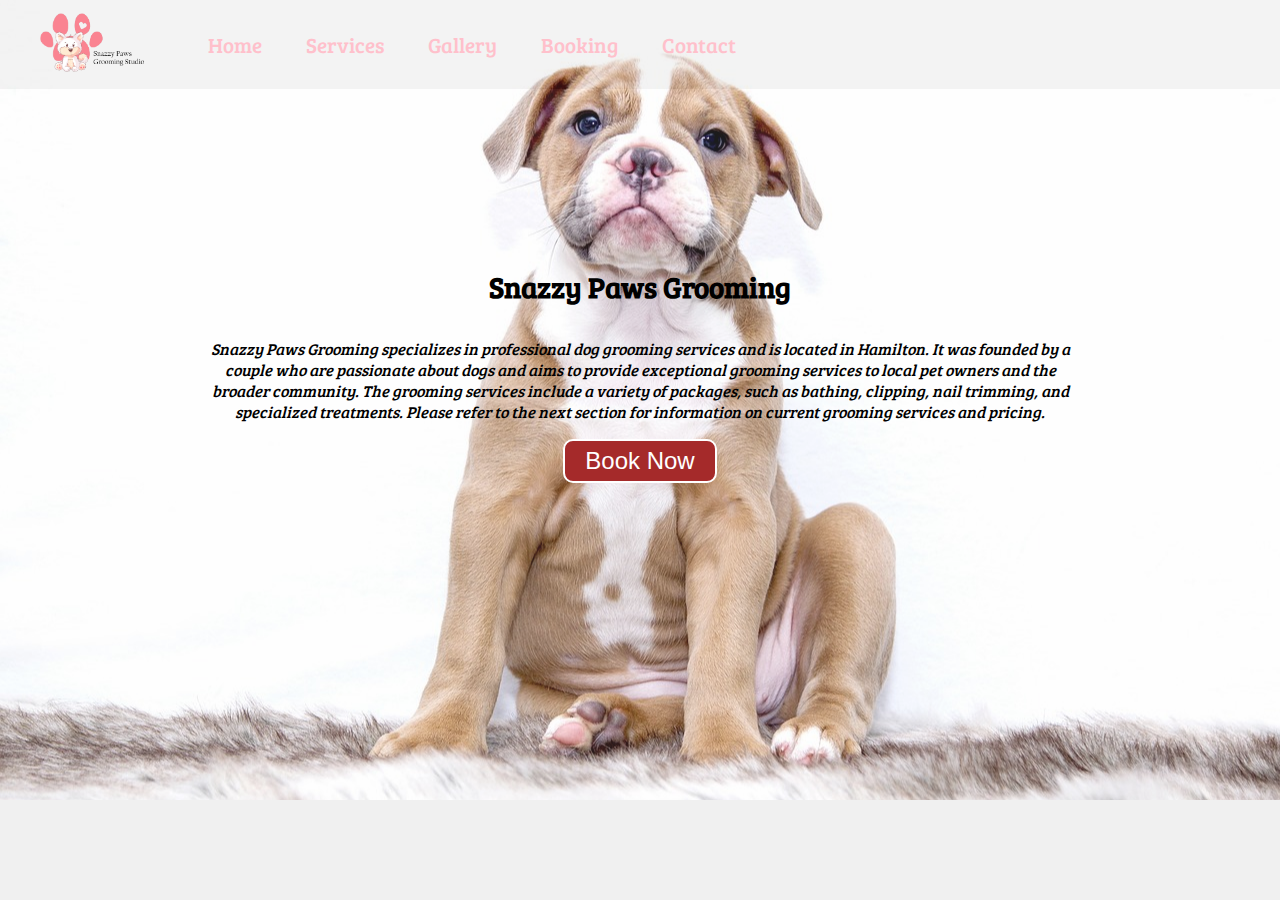
<file: index.html>
<!DOCTYPE html>
<html lang="en">
  <head>
    <meta charset="UTF-8" >
    <meta name="viewport" content="width=device-width, initial-scale=1.0" >
    <title>Snazzy Paws Grooming Studio</title>
    <link rel="stylesheet" href="css/minify.css" >
    <link
      rel="stylesheet"
      media="screen and (max-width: 1170px)"
      href="css/mobile.css"
    >
    <link
      href="https://fonts.googleapis.com/css2?family=Bree+Serif&display=swap"
      rel="stylesheet"
    >
  </head>
  <body>
    <nav id="navbar">
      <div id="logo">
        <img src="img/logo.png" alt="Snazzy Paws Grooming" >
      </div>
      <ul>
        <li class="item"></li>
        <li><a href="index.html">Home</a></li>
        <li><a href="services.html">Services</a></li>
        <li><a href="gallery.html">Gallery</a></li>
        <li><a href="booking.html">Booking</a></li>
        <li><a href="contact.html">Contact</a></li>
      </ul>
    </nav>
    <section id="home">
      <h1 class="h-primary">Snazzy Paws Grooming</h1>

      <p>
        Snazzy Paws Grooming specializes in professional dog grooming services
        and is located in Hamilton. It was founded by a couple who are
        passionate about dogs and aims to provide exceptional grooming services
        to local pet owners and the broader community. The grooming services
        include a variety of packages, such as bathing, clipping, nail trimming,
        and specialized treatments. Please refer to the next section for
        information on current grooming services and pricing.
      </p>
      <button class="btn">Book Now</button>
    </section>
   
  </body>
</html>
</file>
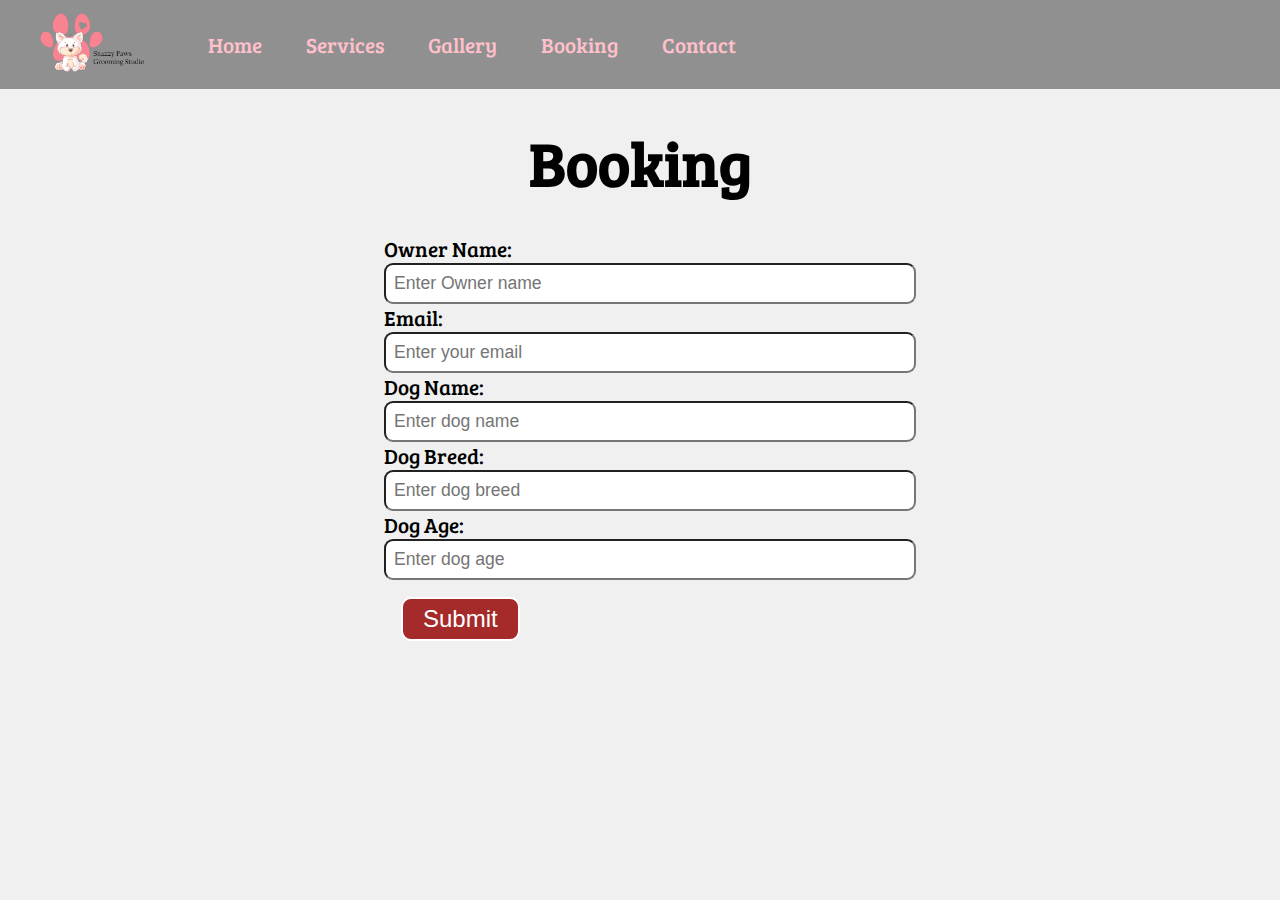
<file: booking.html>
<!DOCTYPE html>
<html lang="en">
  <head>
    <meta charset="UTF-8" >
    <meta name="viewport" content="width=device-width, initial-scale=1.0" >
    <title>Snazzy Paws Grooming Studio</title>
    <link rel="stylesheet" href="css/minify.css" >
    <link
      rel="stylesheet"
      media="screen and (max-width: 1170px)"
      href="css/mobile.css"
    >
    <link
      href="https://fonts.googleapis.com/css2?family=Bree+Serif&display=swap"
      rel="stylesheet"
    >
  </head>
  <body>
    <nav id="navbar">
      <div id="logo">
        <img src="img/logo.png" alt="Snazzy Paws Grooming" >
      </div>
      <ul>
        <li class="item"></li>
        <li><a href="index.html">Home</a></li>
        <li><a href="services.html">Services</a></li>
        <li><a href="gallery.html">Gallery</a></li>
        <li><a href="booking.html">Booking</a></li>
        <li><a href="contact.html">Contact</a></li>
      </ul>
    </nav>

    <section id="Booking">
      <h1 class="h-primary center">Booking</h1>
      <div id="booking-box">
        <form action="booking.html">
          <div class="form-group">
            <label for="ownername">Owner Name: </label>
            <input
              type="text"
              name="name"
              id="ownername"
              placeholder="Enter Owner name"
            >
          </div>
          <div class="form-group">
            <label for="email">Email: </label>
            <input
              type="email"
              name="name"
              id="email"
              placeholder="Enter your email"
            >
          </div>
          <div class="form-group">
            <label for="dogname">Dog Name: </label>
            <input
              type="text"
              name="name"
              id="dogname"
              placeholder="Enter dog name"
            >
          </div>
          <div class="form-group">
            <label for="dogbreed">Dog Breed: </label>
            <input
              type="text"
              name="name"
              id="dogbreed"
              placeholder="Enter dog breed"
            >
          </div>
          <div class="form-group">
            <label for="dogage">Dog Age: </label>
            <input
              type="number"
              name="name"
              id="dogage"
              placeholder="Enter dog age"
            >
          </div>
          <button class="btn">Submit</button>
        </form>
      </div>
    </section>
  </body>
</html>
</file>
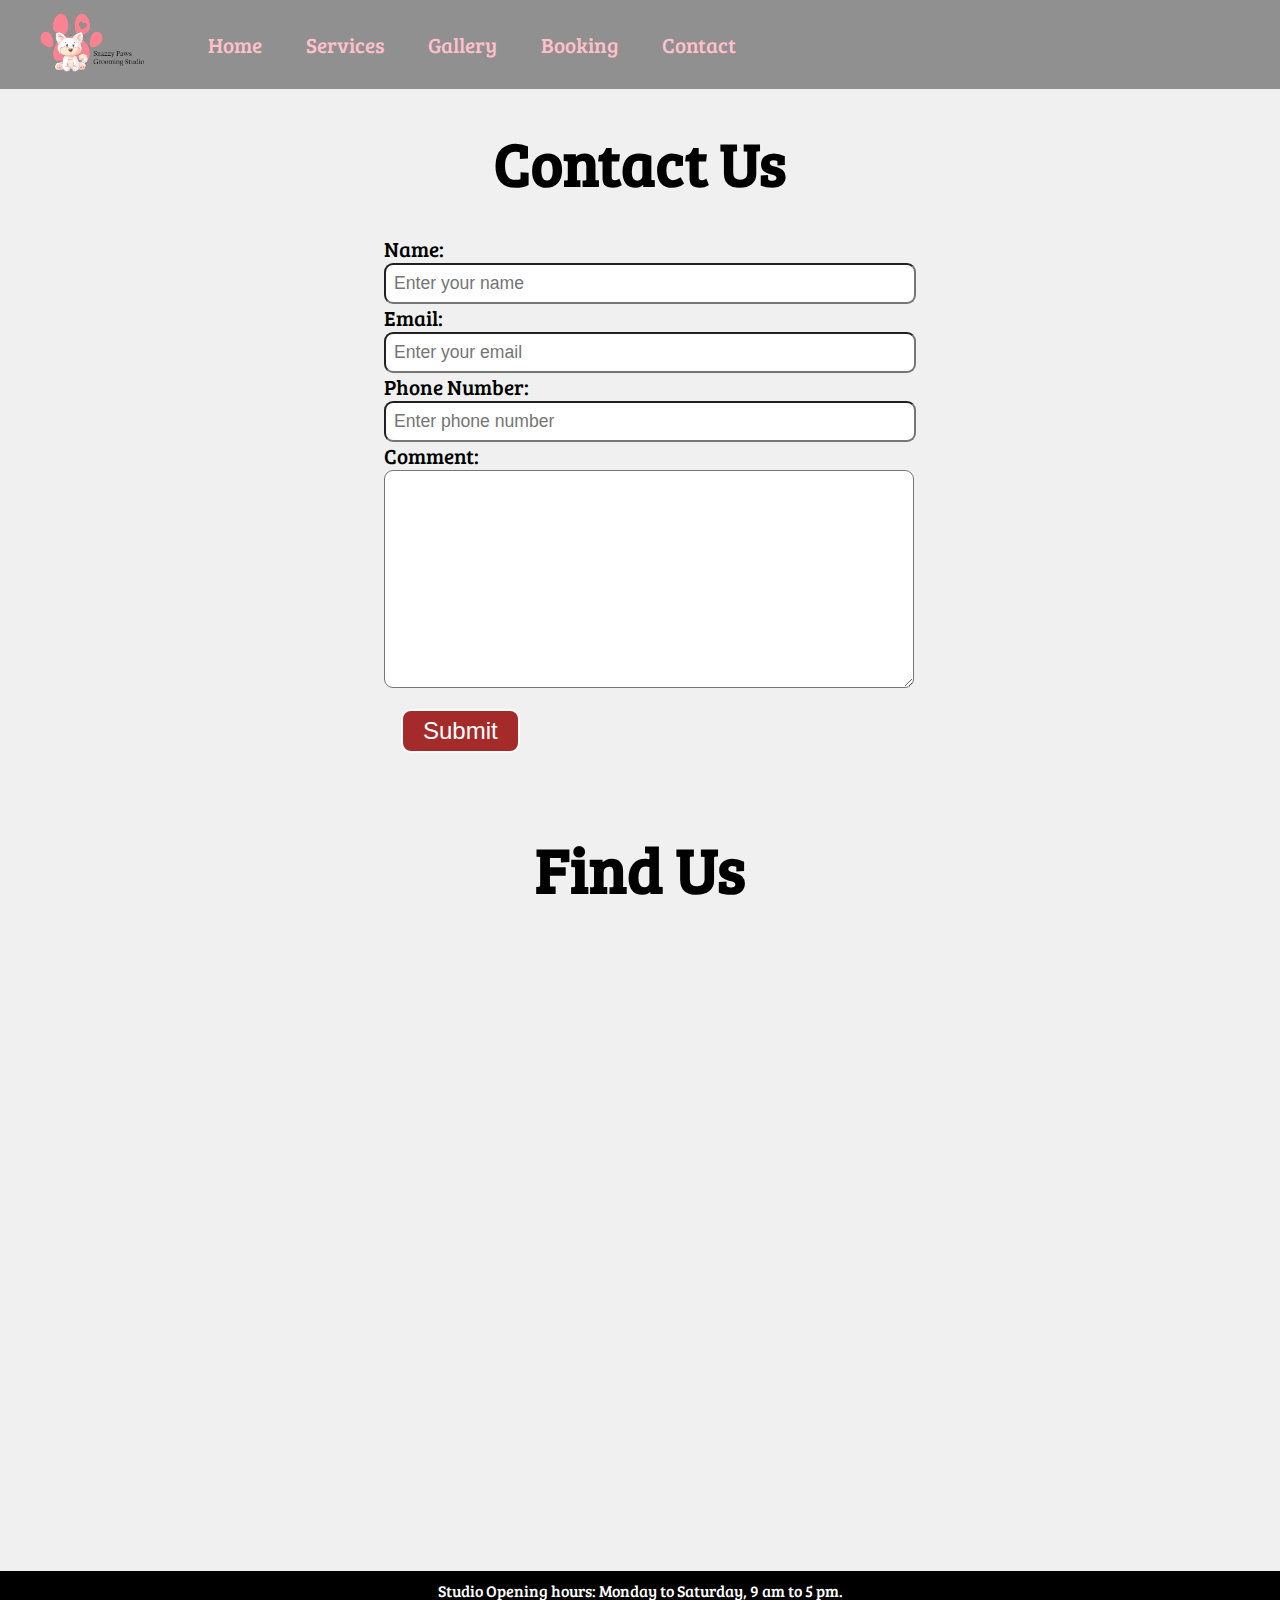
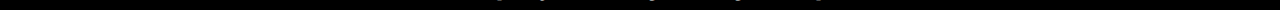
<file: contact.html>
<!DOCTYPE html>
<html lang="en">
  <head>
    <meta charset="UTF-8" >
    <meta name="viewport" content="width=device-width, initial-scale=1.0" >
    <title>Snazzy Paws Grooming Studio</title>
    <link rel="stylesheet" href="css/minify.css" >
    <link
      rel="stylesheet"
      media="screen and (max-width: 1170px)"
      href="css/mobile.css"
    >
    <link
      href="https://fonts.googleapis.com/css2?family=Bree+Serif&display=swap"
      rel="stylesheet"
    >
  </head>
  <body>
    <nav id="navbar">
      <div id="logo">
        <img src="img/logo.png" alt="Snazzy Paws Grooming" >
      </div>
      <ul>
        <li class="item"></li>
        <li><a href="index.html">Home</a></li>
        <li><a href="services.html">Services</a></li>
        <li><a href="gallery.html">Gallery</a></li>
        <li><a href="booking.html">Booking</a></li>
        <li><a href="contact.html">Contact</a></li>
      </ul>
    </nav>
    <section id="contact">
      <h1 class="h-primary center">Contact Us</h1>
      <div id="contact-box">
        <form action="contact.html">
          <div class="form-group">
            <label for="name">Name: </label>
            <input
              type="text"
              name="name"
              id="name"
              placeholder="Enter your name"
            >
          </div>
          <div class="form-group">
            <label for="email">Email: </label>
            <input
              type="email"
              name="name"
              id="email"
              placeholder="Enter your email"
            >
          </div>
          <div class="form-group">
            <label for="phonenumber">Phone Number: </label>
            <input
              type="tel"
              name="name"
              id="phonenumber"
              placeholder="Enter phone number"
            >
          </div>
          <div class="form-group">
            <label for="comment">Comment: </label>
            <textarea
              name="comment"
              id="comment"
              cols="30"
              rows="10"
            ></textarea>
          </div>
          <button class="btn">Submit</button>
        </form>
      </div>

      <h1>Find Us</h1>
      <div class="google-map">
        <iframe
          src="https://www.google.com/maps/embed?pb=!1m18!1m12!1m3!1d6306.8541925453455!2d175.2738275756931!3d-37.780029471984!2m3!1f0!2f0!3f0!3m2!1i1024!2i768!4f13.1!3m3!1m2!1s0x6d6d18a106bbe933%3A0xa9301fdfc4d85681!2sVictoria%20Street%2C%20Hamilton!5e0!3m2!1sen!2snz!4v1735885411037!5m2!1sen!2snz"
          width="600"
          height="450"
          style="border: 0"
          allowfullscreen=""
          loading="lazy"
          referrerpolicy="no-referrer-when-downgrade"
        ></iframe>
      </div>
    </section>

    <footer>
      <div class="center">
        Studio Opening hours: Monday to Saturday, 9 am to 5 pm.
      </div>
    </footer>
  </body>
</html>
</file>
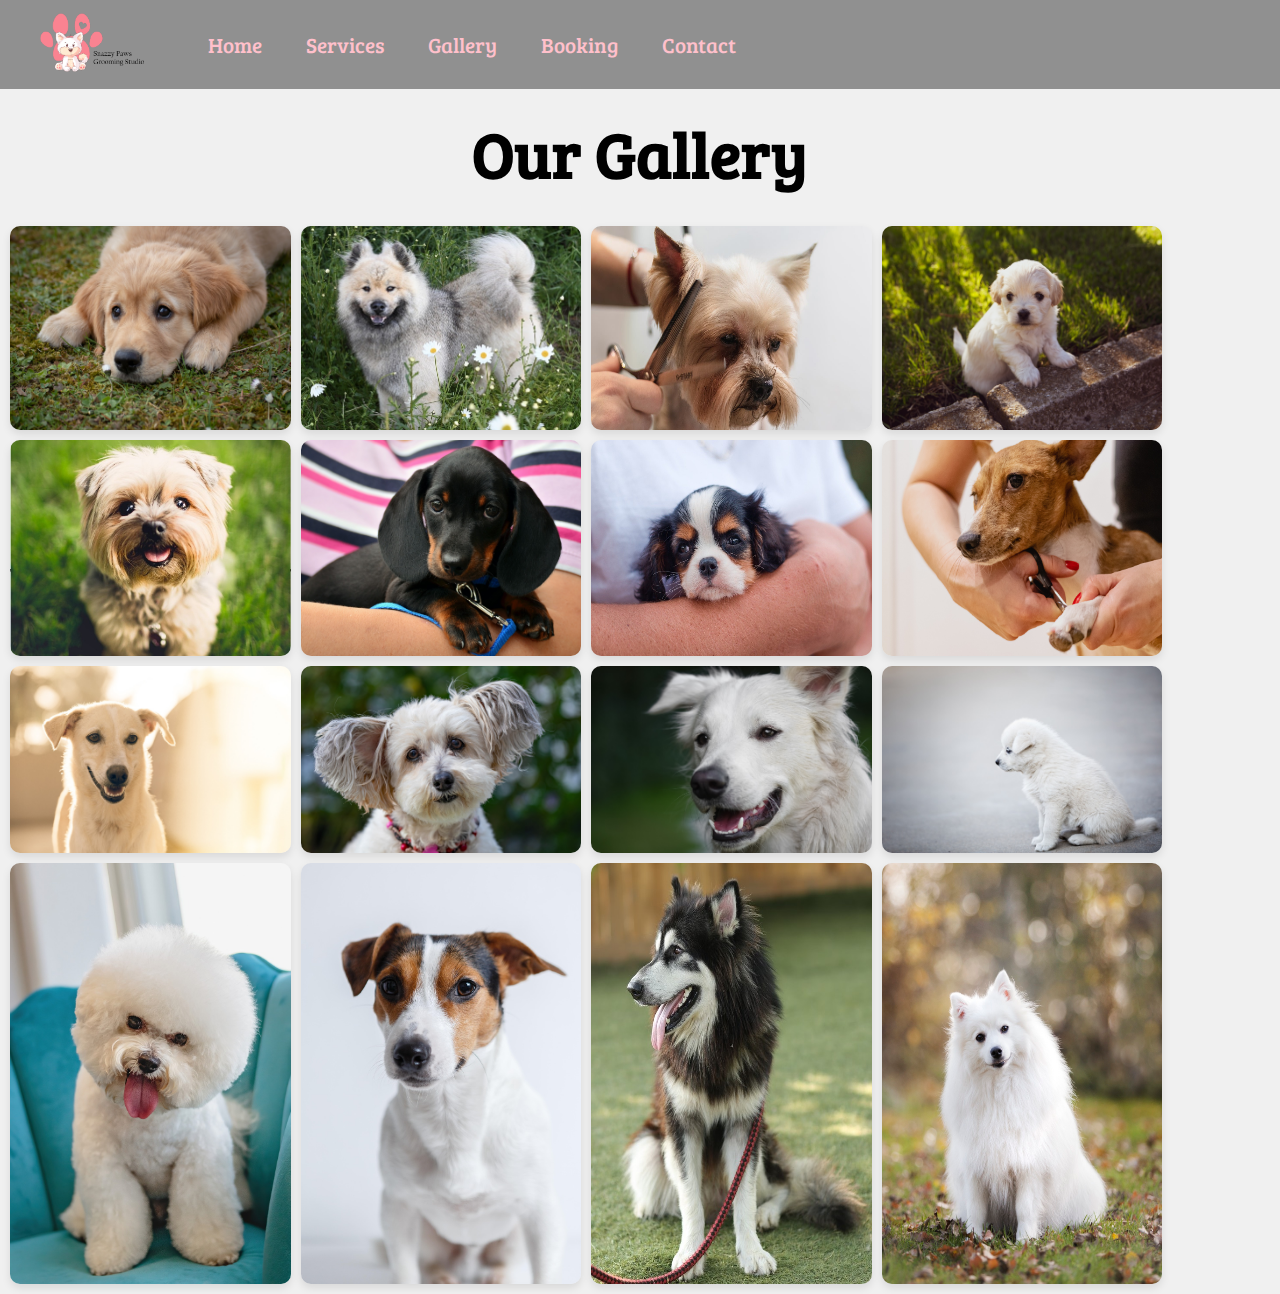
<file: gallery.html>
<!DOCTYPE html>
<html lang="en">
  <head>
    <meta charset="UTF-8">
    <meta name="viewport" content="width=device-width, initial-scale=1.0">
    <title>Snazzy Paws Grooming Studio</title>
    <link rel="stylesheet" href="css/minify.css">
    <link rel="stylesheet" media="screen and (max-width: 1170px)" href="css/mobile.css">
  <link href="https://fonts.googleapis.com/css2?family=Bree+Serif&display=swap" rel="stylesheet">
    </head>
    
  <body>
     <nav id="navbar">
      <div id="logo">
        <img src="img/logo.png" alt="Snazzy Paws Grooming">
      </div>
      <ul>
        <li class="item"></li>
        <li><a href="index.html">Home</a></li>
        <li><a href="services.html">Services</a></li>
        <li><a href="gallery.html">Gallery</a></li>
        <li><a href="booking.html">Booking</a></li>
        <li><a href="contact.html">Contact</a></li>
      </ul>
      </nav>
      <h1>Our Gallery</h1> 
     <div class="gallery"> 
        <div class="gallery-item"> 
           <img src="img/dog1.jpg" alt="Image1 ">
          </div>
           <div class="gallery-item"> 
           <img src="img/dog2.jpg" alt="image2 ">
           </div> 
          <div class="gallery-item">
         <img src="img/dog3.jpg" alt="image3"> 
         </div>
         <div class="gallery-item">
             <img src="img/dog4.jpg" alt="image4"> 
            </div> 
            <div class="gallery-item"> 
                <img src="img/dog5.jpg" alt="Image5 ">
             </div>
              <div class="gallery-item"> 
                <img src="img/dog6.jpg" alt="image6 ">
             </div> 
             <div class="gallery-item">
                 <img src="img/dog7.jpg" alt="image7"> 
                </div>
                 <div class="gallery-item">
                     <img src="img/dog8.jpg" alt="image8"> 
                    </div> 
                    <div class="gallery-item">
                        <img src="img/dog9.jpg" alt="image9"> 
                       </div> 
                       <div class="gallery-item"> 
                           <img src="img/dog10.jpg" alt="Image10 ">
                        </div>
                         <div class="gallery-item"> 
                           <img src="img/dog11.jpg" alt="image11 ">
                        </div> 
                        <div class="gallery-item">
                            <img src="img/dog12.jpg" alt="image12"> 
                           </div>
                            <div class="gallery-item">
                                <img src="img/dog13.jpg" alt="image13"> 
                               </div> 
                               <div class="gallery-item"> 
                                <img src="img/dog14.jpg" alt="image14 ">
                             </div> 
                             <div class="gallery-item">
                                 <img src="img/dog15.jpg" alt="image15"> 
                                </div>
                                 <div class="gallery-item">
                                     <img src="img/dog16.jpg" alt="image16"> 
                                    </div> 
     </div>
    </body>
    
 </html>
</file>
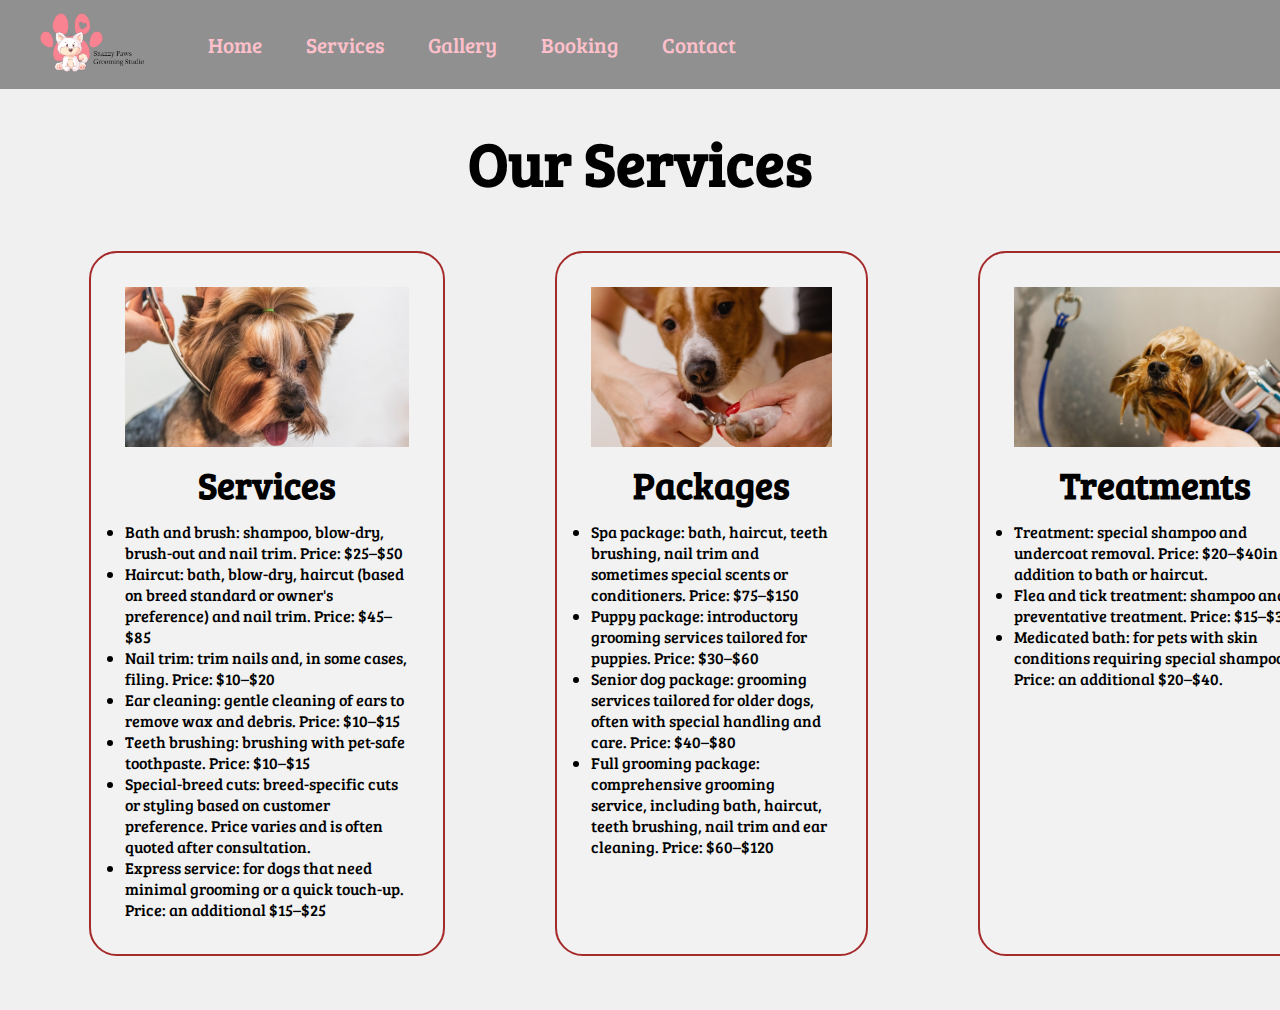
<file: services.html>
<!DOCTYPE html>
<html lang="en">
  <head>
    <meta charset="UTF-8">
    <meta name="viewport" content="width=device-width, initial-scale=1.0">
    <title>Snazzy Paws Grooming Studio</title>
    <link rel="stylesheet" href="css/minify.css">
    <link
      rel="stylesheet"
      media="screen and (max-width: 1170px)"
      href="css/mobile.css">
    <link
      href="https://fonts.googleapis.com/css2?family=Bree+Serif&display=swap"
      rel="stylesheet">
  </head>
  <body>
     <nav id="navbar">
      <div id="logo">
        <img src="img/logo.png" alt="Snazzy Paws Grooming">
      </div>
      <ul>
        <li class="item"></li>
        <li><a href="index.html">Home</a></li>
        <li><a href="services.html">Services</a></li>
        <li><a href="gallery.html">Gallery</a></li>
        <li><a href="booking.html">Booking</a></li>
        <li><a href="contact.html">Contact</a></li>
      </ul>
     </nav>
      <section  id="services-container">
           <h1 class="h-primary center">Our Services</h1>
           <div id="services">
           <div class="box">
            <img src="img/haircut.jpg" alt="haircut" >
            <h3 class="h-secondary center">Services</h3>
             <p class="center"></p>
             <ul>
              <li>
              Bath and brush: shampoo, blow-dry, brush-out and nail trim. Price:
              $25–$50
              </li>
              <li>
              Haircut: bath, blow-dry, haircut (based on breed standard or
              owner's preference) and nail trim. Price: $45–$85
              </li>
              <li>
              Nail trim: trim nails and, in some cases, filing. Price: $10–$20
              </li>
              <li>
              Ear cleaning: gentle cleaning of ears to remove wax and debris.
              Price: $10–$15
              </li>
              <li>
              Teeth brushing: brushing with pet-safe toothpaste. Price: $10–$15
              </li>
              <li>
              Special-breed cuts: breed-specific cuts or styling based on
              customer preference. Price varies and is often quoted after
              consultation.
               </li>
               <li>
              Express service: for dogs that need minimal grooming or a quick
              touch-up. Price: an additional $15–$25
              </li>
          </ul>
         </div>
           <div class="box">
          <img src="img/nail-clipping.jpg" alt="nail-clipping" >
          <h3 class="h-secondary center">Packages</h3>
          <p class="center"></p>
          <ul>
            <li>
              Spa package: bath, haircut, teeth brushing, nail trim and
              sometimes special scents or conditioners. Price: $75–$150
            </li>
            <li>
              Puppy package: introductory grooming services tailored for
              puppies. Price: $30–$60
            </li>
            <li>
              Senior dog package: grooming services tailored for older dogs,
              often with special handling and care. Price: $40–$80
            </li>
            <li>
              Full grooming package: comprehensive grooming service, including
              bath, haircut, teeth brushing, nail trim and ear cleaning. Price:
              $60–$120
            </li>
          </ul>
          </div>
             <div class="box">
              <img src="img/MB.jpg" alt="Medicated bath" >
              <h3 class="h-secondary center">Treatments</h3>
              <p class="center"></p>
             <ul>
              <li>
              Treatment: special shampoo and undercoat removal. Price: $20–$40in
              addition to bath or haircut.
              </li>
              <li>
              Flea and tick treatment: shampoo and preventative treatment.
              Price: $15–$30.
              </li>
              <li>
              Medicated bath: for pets with skin conditions requiring special
              shampoo. Price: an additional $20–$40.
              </li>
             </ul>
            </div>
           </div>
        </section>
    </body>
</html>
</file>
<file: css/mobile.css>
/* Navigation */
#navbar {
  flex-direction: column;
}

#navbar ul li a {
  font-size: 1rem;
  padding: 0px 7px;
  padding-bottom: 8px;
}
/* Home section */
#home {
  height: 370px;
  padding: 3px 28px;
}

#home::before {
  height: 480px;
}

#home p {
  font-size: 13px;
}

/* Services section  */
#services {
  flex-direction: column;
}

#services .box {
  padding: 14px;
  margin: 2px 0px;
  margin-bottom: 20px;
}

/* Gallery section */
#gallery {
  flex-wrap: wrap;
}

#gallery img {
  width: 66px;
  padding: 6px;
  height: auto;
}

/* Booking section */
#booking-box form {
  width: 80%;
}

/* Contact us section */
#contact-box form {
  width: 80%;
}
/* Footer */

/* Utility classes */
.h-primary {
  font-size: 26px;
}
.btn {
  font-size: 13px;
  padding: 4px 8px;
}
</file>
<file: css/minify.css>
/* CSS Reset */ * { margin: 0; padding: 0; } /* CSS Variables */ :root { --navbar-height: 59px; } /*Navigation bar */ #navbar { display: flex; align-items: center; } #navbar::before { content: ""; background-color: black; position: absolute; height: 100%; width: 100%; z-index: -1; opacity: 0.4; } /* Navigation Bar: logo and Image */ #logo { margin: 10px 34px; } #logo Img { height: 59px; margin: 3px 6px; } /* Navigation Bar: lList Styling */ #navbar { position: relative; } #navbar ul { display: flex; font-family: "Bree Serif", serif; } #navbar ul li { list-style: None; font-size: 1.3rem; } #navbar ul li a { color: pink; display: block; padding: 3px 22px; border-radius: 20px; text-decoration: None; } #navbar ul li a:hover { color: Pink; background-color: black; } /* Home Section */ #home { display: flex; flex-direction: column; padding: 3px 200px; height: 550px; justify-content: center; align-items: center; } #home::before { content: ""; position: absolute; background: url(../img/Paws4.jpg) no-repeat center center/cover; height: 800px; top: 0px; left: 0px; width: 100%; z-index: -1; opacity: 0.89; } #home h1 { font-size: 1.8rem; color: black; text-align: center; font-family: "Bree Serif", serif; } #home p { color: black; text-align: center; font-size: 1rem; font-style: italic; font-family: "Bree Serif", serif; } /* Services Section */ #services { margin: 34px; display: flex; } #services .box { border: 2px solid brown; padding: 34px; margin: 2px 55px; border-radius: 28px; background: #f2f2f2; margin-bottom: 20px; } #services .box img { height: 160px; margin: auto; display: block; } #services .box p { font-family: "Bree Serif", serif; } /* Gallery Section */ body { font-family: "Bree Serif", serif; margin: 0; padding: 0; display: flex; flex-direction: column; background-color: #f0f0f0; } h1 { margin: 20px 0; font-size: 4rem; color: black; text-align: center; } .gallery { display: grid; grid-template-columns: repeat(4,1fr); gap: 10px; width: 90%; max-width: 1200px; padding: 10px; } .gallery-item { display: flex; justify-content: center; align-items: center; overflow: hidden; border-radius: 10px; box-shadow: 0 4px 8px rgba(0, 0, 0, 0.1); } .gallery-item img { width: 100%; height: 100%; display: block; transition: transform 0.3s ease; } .gallery-item:hover img { transform: scale(1.1); } /* Booking Section */ #Booking { position: relative; } #booking::before { content: ""; position: absolute; width: 100%; height: 100%; z-index: -1; opacity: 0.7; } #booking-box { display: flex; justify-content: center; align-items: center; padding-bottom: 34px; } #booking-box input, #booking-box textarea { width: 100%; padding: 0.5rem; border-radius: 9px; font-size: 1.1rem; } #booking-box form { width: 40%; } #booking-box label { font-size: 1.3rem; font-family: "Bree Serif", serif; } /* Contact Section */ #contact { position: relative; } #contact::before { content: ""; position: absolute; width: 100%; height: 100%; z-index: -1; opacity: 0.7; } #contact-box { display: flex; justify-content: center; align-items: center; padding-bottom: 34px; } #contact-box input, #contact-box textarea { width: 100%; padding: 0.5rem; border-radius: 9px; font-size: 1.1rem; } #contact-box form { width: 40%; } #contact-box label { font-size: 1.3rem; font-family: "Bree Serif", serif; } footer { background: black; color: white; padding: 9px 20px; } /* Utility Classes */ .h-primary { font-family: "Bree Serif", serif; font-size: 3.8rem; padding: 12px; } .h-secondary { font-family: "Bree Serif", serif; font-size: 2.3rem; padding: 12px; } .btn { padding: 6px 20px; border: 2px solid white; background-color: brown; color: white; margin: 17px; font-size: 1.5rem; border-radius: 10px; cursor: pointer; } .center { text-align: center; } .google-map { padding-bottom: 50%; position: relative; } .google-map iframe { height: 100%; width: 100%; left: 0; top: 0; position: absolute; }
</file>
